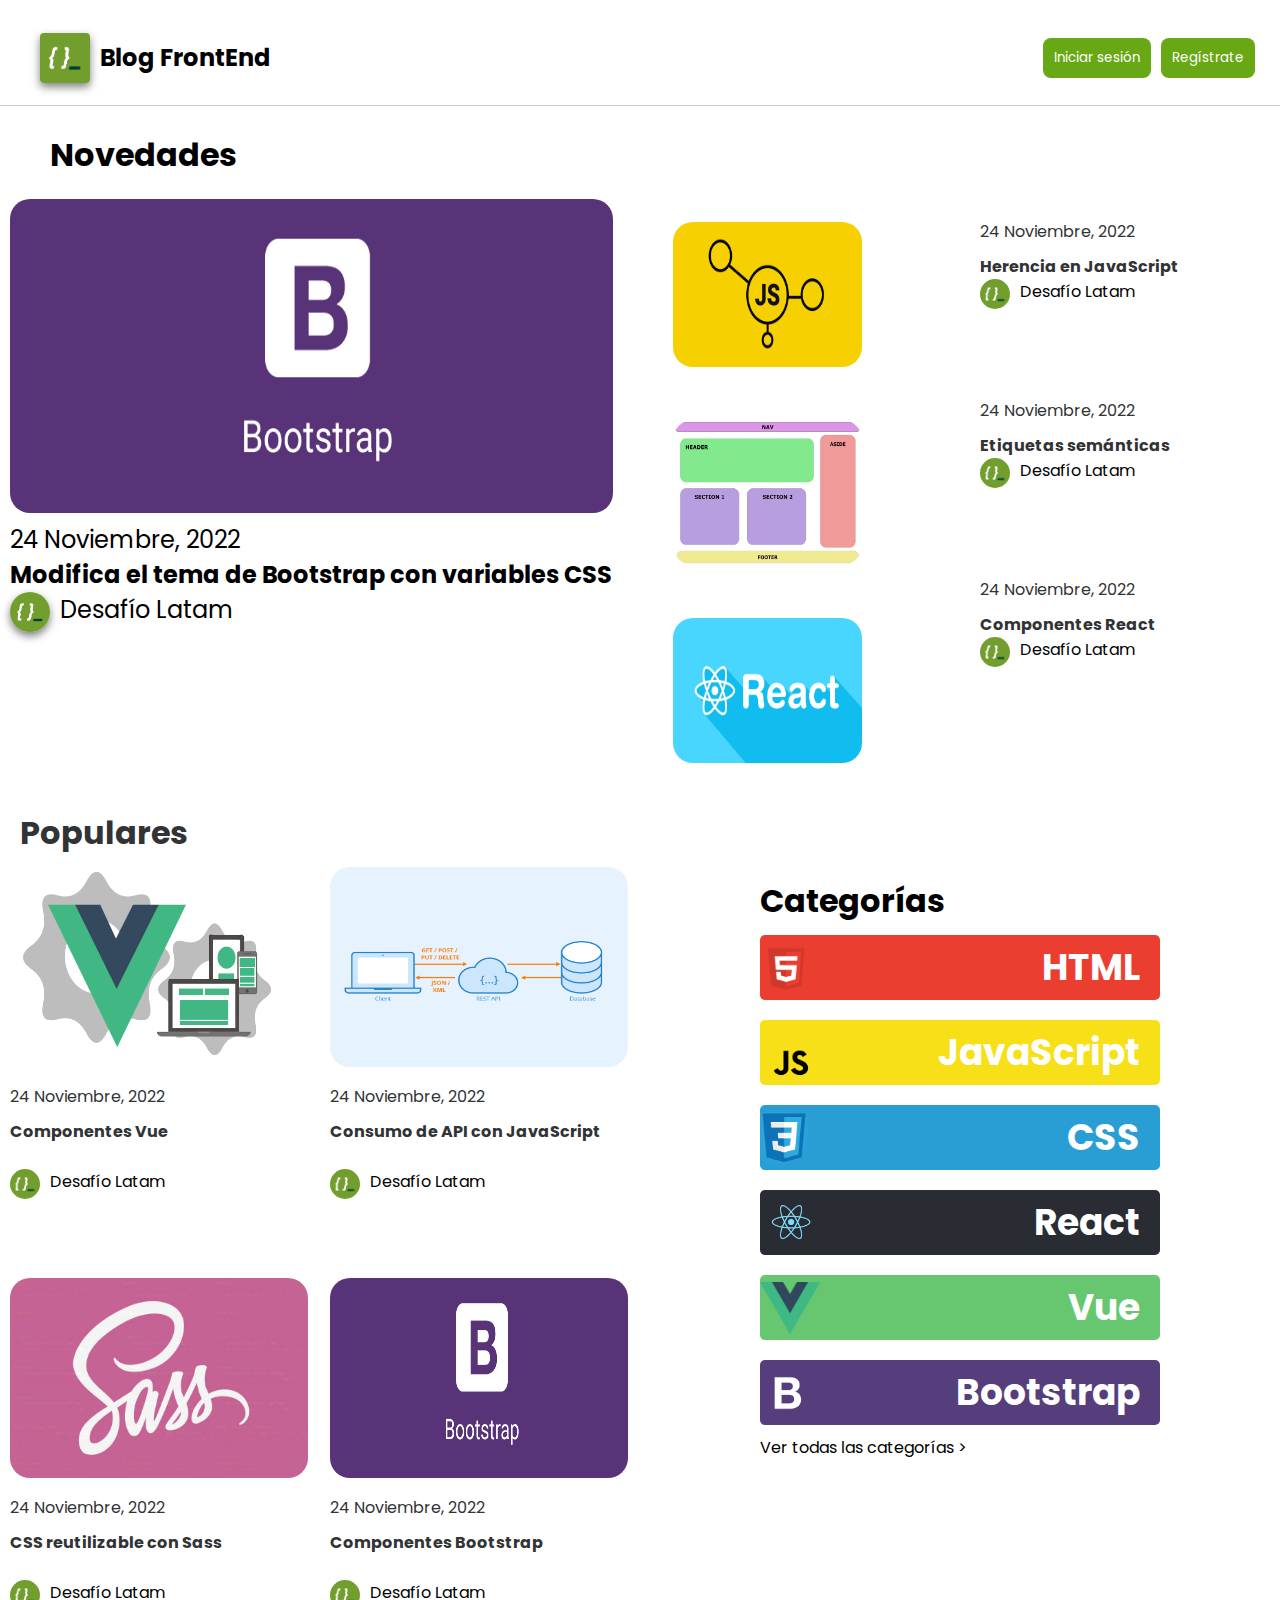
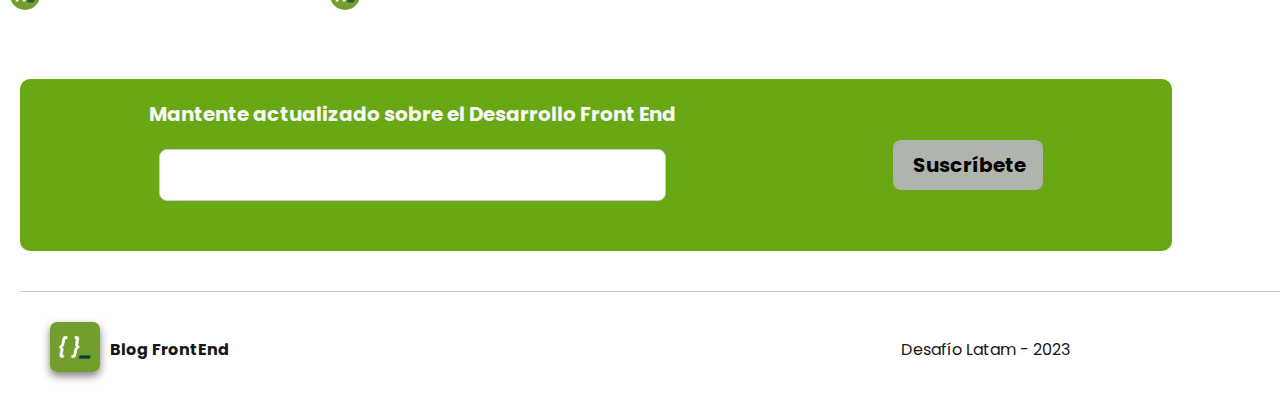
<file: index.html>
<!DOCTYPE html>
<html lang="es">
    <head>
        <meta charset="UTF-8"/>
        <meta http-equiv="X-UA-Compatible" content="IE=edge"/>
        <meta name="viewport" content="width=device-width, initial-scale=1.0"/>
        <title>DesafioBEM</title>
        <link rel="preconnect" href="https://fonts.googleapis.com"/>
        <link
            rel="preconnect"
            href="https://fonts.gstatic.com"
            crossorigin="crossorigin"/>
        <link
            href="https://fonts.googleapis.com/css2?family=Poppins:wght@400;500;700&display=swap"
            rel="stylesheet"/>
        <link rel="stylesheet" href="./assets/css/style.css"/>
    </head>
    <body>
        <div class="container">
            <header class="header">
                <div class="header__left">
                    <img class="header__logo" src="./assets/image/logos/adl.png" alt="Logo">
                    <h2 class="header__title">Blog FrontEnd</h2>
                </div>
                <div class="header__right">
                    <button class="header__login-button"> <a href="./login.html" class="link">Iniciar sesión</a></button>
                    <button class="header__signup-button"><a href="./form.html" class="link">Regístrate</a></button>
                </div>
            </header>
            <br>
            <h1 class="subtitle">Novedades</h1>
            <div class="layout">
                <div class="layout__column layout__column--50">
                    <div class="figure">
                        <img
                            class="figure__image-boot"
                            src="./assets/image/posts/bootstrap.png"
                            alt="Bootstrap Image">
                        <p class="figure__description">24 Noviembre, 2022</p>
                        <h4 class="figure__title"><a href="./blog.html" class="link">Modifica el tema de Bootstrap con variables CSS</a></h4>
                     
                        <div class="figure__tags">
                            <img class="figure__tags-logo" src="./assets/image/logos/adl.png" alt="Logo">
                            <p class="figure__tag">Desafío Latam</p>
                        </div>
                    </div>
                </div>
                <div class="layout__column layout__column--25">
                    <img
                        class="layout__column-img"
                        src="./assets/image/posts/Herencia-JS.png"
                        alt="Herencia Js">
                    <img
                        class="layout__column-img"
                        src="./assets/image/posts/Etiquetas-semánticas-HTML.png"
                        alt="Etiquetas semanticas">
                    <img
                        class="layout__column-img"
                        src="./assets/image/posts/reactComponents.png"
                        alt="Reac components">
                </div>
                <div class="layout__column layout__column--25">
                    <div class="card">
                        <p class="card__description">24 Noviembre, 2022</p>
                        <h4 class="card__title">Herencia en JavaScript</h4>
                        
                        <div class="card__tags">
                            <img class="card__tags-logo" src="./assets/image/logos/adl.png" alt="Logo">
                            <p class="card__tag">Desafío Latam</p>
                        </div>
                    </div>

                    <div class="card">
                        <p class="card__description">24 Noviembre, 2022</p>
                        <h4 class="card__title">Etiquetas semánticas</h4>
                        
                        <div class="card__tags">
                            <img class="card__tags-logo" src="./assets/image/logos/adl.png" alt="Logo">
                            <p class="card__tag">Desafío Latam</p>
                        </div>
                    </div>

                    <div class="card">
                        <p class="card__description">24 Noviembre, 2022</p>
                        <h4 class="card__title">Componentes React</h4>
                      
                        <div class="card__tags">
                            <img class="card__tags-logo" src="./assets/image/logos/adl.png" alt="Logo">
                            <p class="card__tag">Desafío Latam</p>
                        </div>
                    </div>
                </div>
            </div>

            <main class="main">

                <h1 class="main__subtitle">Populares</h1>
                <div class="card">
                    <img
                        class="card__image"
                        src="./assets/image/posts/vue-components.png"
                        alt="vue Image">
                    <p class="card__description">24 Noviembre, 2022</p>
                    <h4 class="card__title">Componentes Vue</h4>
                    <br>
                    <div class="card__tags">
                        <img class="card__tags-logo" src="./assets/image/logos/adl.png" alt="Logo">
                        <p class="card__tag">Desafío Latam</p>
                    </div>
                </div>
                <div class="card">
                    <img class="card__image" src="./assets/image/posts/api-js.png" alt="ApiImage">
                    <p class="card__description">24 Noviembre, 2022</p>
                    <h4 class="card__title">Consumo de API con JavaScript</h4>
                    <br>
                    <div class="card__tags">
                        <img class="card__tags-logo" src="./assets/image/logos/adl.png" alt="Logo">
                        <p class="card__tag">Desafío Latam</p>

                    </div>
                </div>
                <div class="card">
                    <img class="card__image" src="./assets/image/posts/sass.jpg" alt="Sass Image">
                    <p class="card__description">24 Noviembre, 2022</p>
                    <h4 class="card__title">CSS reutilizable con Sass</h4>
                    <br>
                    <div class="card__tags">
                        <img class="card__tags-logo" src="./assets/image/logos/adl.png" alt="Logo">
                        <p class="card__tag">Desafío Latam</p>
                    </div>
                </div>
                <div class="card">
                    <img
                        class="card__image"
                        src="./assets/image/posts/bootstrap.png"
                        alt="Bootstrap Image">
                    <p class="card__description">24 Noviembre, 2022</p>
                    <h4 class="card__title">Componentes Bootstrap</h4>
                    <br>
                    <div class="card__tags">
                        <img class="card__tags-logo" src="./assets/image/logos/adl.png" alt="Logo">
                        <p class="card__tag">Desafío Latam</p>

                    </div>
                </div>
            </main>

            <aside class="widget">
                <h1 class="widget__subtitle">Categorías</h1>
                <div class="widget__box widget__box--html">
                    <img class="widget__box-img" src="./assets/image/logos/html.png" alt="HTML">
                    <h3 class="widget__box-title">HTML</h3>
                </div>
                <div class="widget__box widget__box--js">
                    <img class="widget__box-img" src="./assets/image/logos/js.png" alt="JavaScript">
                    <h3 class="widget__box-title">JavaScript</h3>
                </div>
                <div class="widget__box widget__box--css">
                    <img class="widget__box-img" src="./assets/image/logos/css.png" alt="CSS">
                    <h3 class="widget__box-title">CSS</h3>
                </div>
                <div class="widget__box widget__box--react">
                    <img class="widget__box-img" src="./assets/image/logos/react.png" alt="React">
                    <h3 class="widget__box-title">React</h3>
                </div>
                <div class="widget__box widget__box--vue">
                    <img class="widget__box-img" src="./assets/image/logos/vue.png" alt="Vue">
                    <h3 class="widget__box-title">Vue</h3>
                </div>
                <div class="widget__box widget__box--bootstrap">
                    <img class="widget__box-img"src="./assets/image/logos/bootstrap-logo.png" alt="Bootstrap">
                    <h3 class="widget__box-title">Bootstrap</h3>
                </div>
                <p class="widget__paragraphe">Ver todas las categorías ></p>
            </aside>

            <section class="subscription">
                <div class="subscription__content">
                    <h2 class="subscription__title">Mantente actualizado sobre el Desarrollo Front End</h2>
                    <div class="subscription__form-group">
                        <input type="email" id="email" class="subscription__input" placeholder="">
                    </div>
                </div>
                <button class="subscription__button"><b>Suscríbete </b></button>
            </section>

            <footer class="footer">
                <img class="footer__logo" src="./assets/image/logos/adl.png" alt="Logo">
                <h4 class="footer__title">Blog FrontEnd</h4>
                <p class="footer__rights">Desafío Latam - 2023</p>
            </footer>
        </div>
    </body>

</html>
</file>
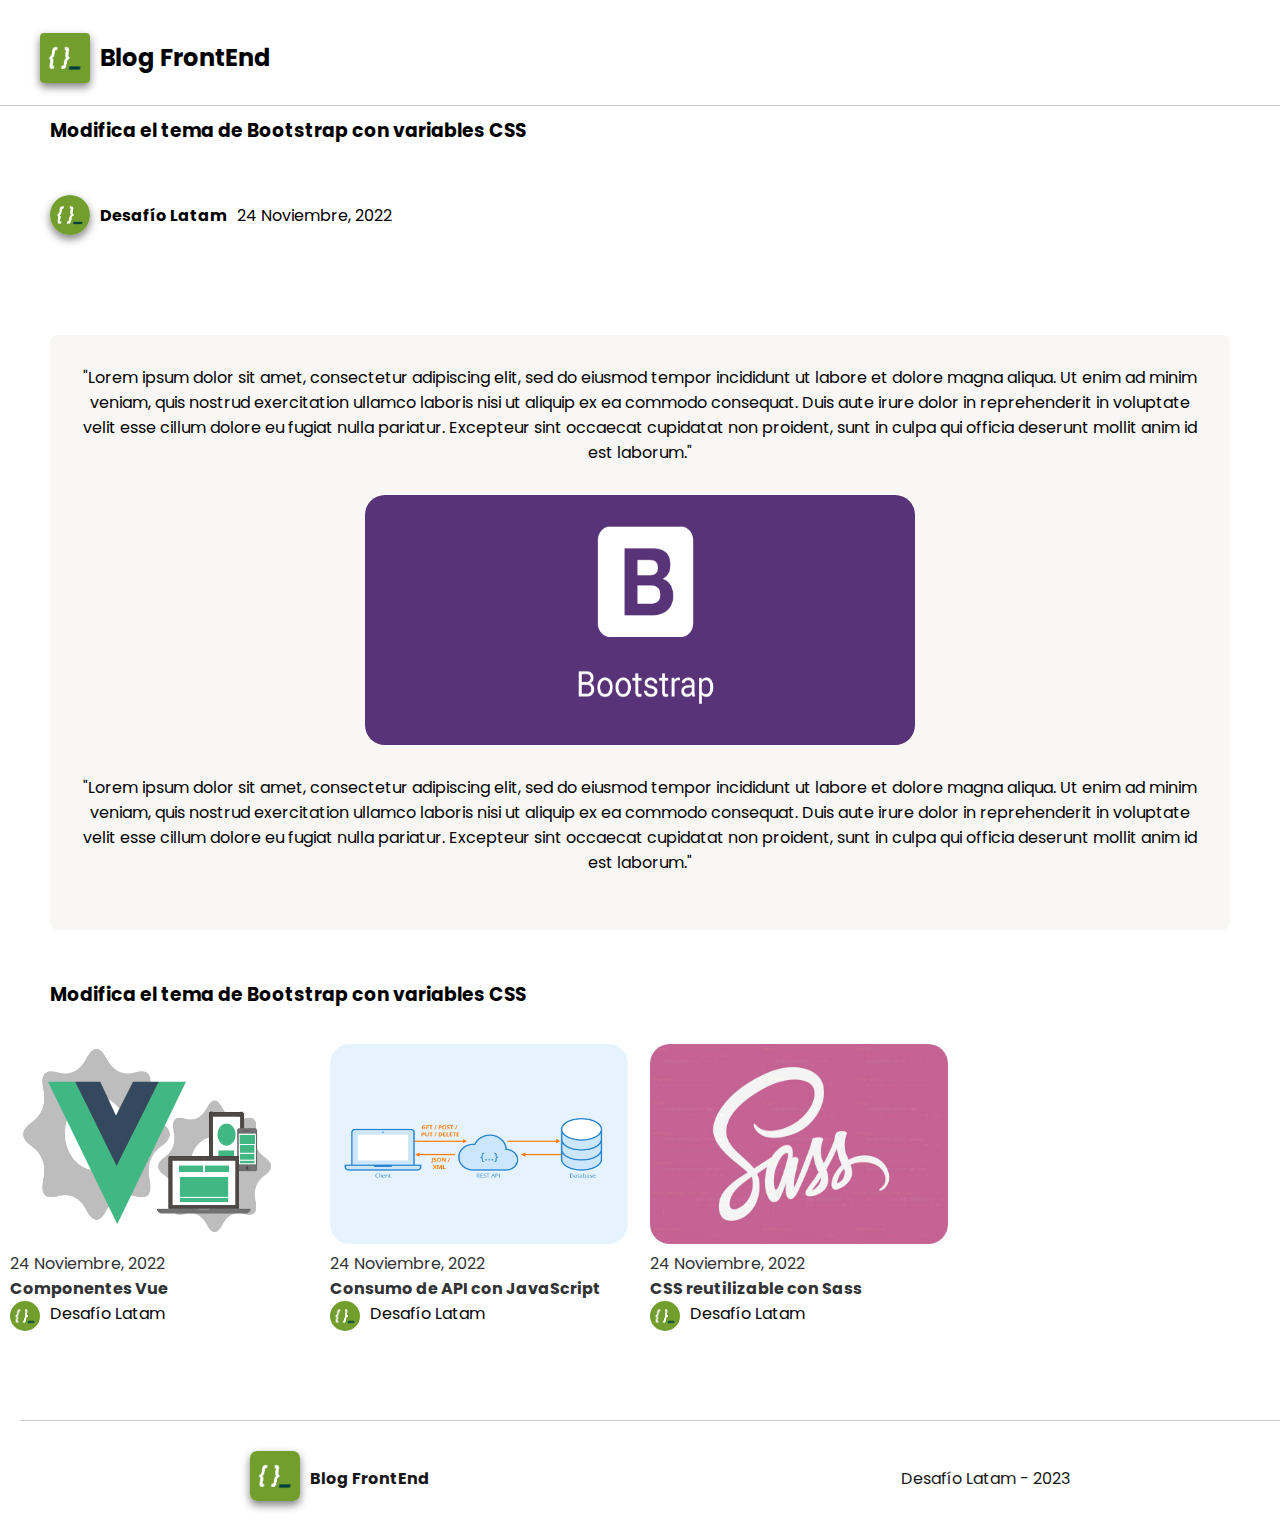
<file: blog.html>
<!DOCTYPE html>
<html lang="en">
<head>
    <meta charset="UTF-8">
    <meta name="viewport" content="width=device-width, initial-scale=1.0">
    <link rel="preconnect" href="https://fonts.googleapis.com"/>
        <link
            rel="preconnect"
            href="https://fonts.gstatic.com"
            crossorigin="crossorigin"/>
        <link
            href="https://fonts.googleapis.com/css2?family=Poppins:wght@400;500;700&display=swap"
            rel="stylesheet"/>
    <link rel="stylesheet" href="./assets/css/style.css">
    <title>Blog</title>
</head>
<body>
    <div class="container">
        <header class="header">
            <div class="header__left">
                <img class="header__logo" src="./assets/image/logos/adl.png" alt="Logo">
                <h2 class="header__title"><a href="./index.html" class="link">Blog FrontEnd</h2></a>
            </div>
        </header>
        
        <main class="main-content">
            <h3 class="main-content__subtitle">Modifica el tema de Bootstrap con variables CSS</h3>
            <div class="main-content__brand"> 
                <img class="main-content__brand-logo" src="./assets/image/logos/adl.png" alt="Logo">
                <h4 class="main-content__brand-company">Desafío Latam</h4>
                <p class="main-content__brand-date">24 Noviembre, 2022</p>
            </div>
            <div class="main-content__figure">
                <p class="main-content__figure-text">"Lorem ipsum dolor sit amet, consectetur adipiscing elit, sed do eiusmod tempor incididunt ut labore et dolore magna aliqua. 
                    Ut enim ad minim veniam, quis nostrud exercitation ullamco laboris nisi ut aliquip ex ea commodo consequat. 
                    Duis aute irure dolor in reprehenderit in voluptate velit esse cillum dolore eu fugiat nulla pariatur. 
                    Excepteur sint occaecat cupidatat non proident, sunt in culpa qui officia deserunt mollit anim id est laborum."</p>
                <img class="main-content__figure-img" src="./assets/image/posts/bootstrap.png" alt="Bootstrap Image">
                <p class="main-content__figure-text">"Lorem ipsum dolor sit amet, consectetur adipiscing elit, sed do eiusmod tempor incididunt ut labore et dolore magna aliqua. 
                    Ut enim ad minim veniam, quis nostrud exercitation ullamco laboris nisi ut aliquip ex ea commodo consequat. 
                    Duis aute irure dolor in reprehenderit in voluptate velit esse cillum dolore eu fugiat nulla pariatur. 
                    Excepteur sint occaecat cupidatat non proident, sunt in culpa qui officia deserunt mollit anim id est laborum."</p>
                <br>
            </div>
            <h3 class="subtitle">Modifica el tema de Bootstrap con variables CSS</h3>
            <br>
            <div class="cards">  
                
                <div class="card">
                    <img class="card__image" src="./assets/image/posts/vue-components.png" alt="vue Image">
                    <p class="card__date">24 Noviembre, 2022</p>
                    <h4 class="card__title">Componentes Vue</h4>
                    <div class="card__tags">
                        <img class="card__tags-logo" src="./assets/image/logos/adl.png" alt="Logo">
                        <p class="card__tag">Desafío Latam</p>
                    </div>
                </div>
                <div class="card">
                    <img class="card__image" src="./assets/image/posts/api-js.png" alt="Api Image">
                    <p class="card__date">24 Noviembre, 2022</p>
                    <h4 class="card__title">Consumo de API con JavaScript</h4>
                    <div class="card__tags">
                    <img class="card__tags-logo" src="./assets/image/logos/adl.png" alt="Logo">
                    <p class="card__tag">Desafío Latam</p>
                    </div>
                </div>
                <div class="card">
                    <img class="card__image" src="./assets/image/posts/sass.jpg" alt="Sass Image">
                    <p class="card__date">24 Noviembre, 2022</p>
                    <h4 class="card__title">CSS reutilizable con Sass</h4>
                    <div class="card__tags">
                        <img class="card__tags-logo" src="./assets/image/logos/adl.png" alt="Logo">
                        <p class="card__tag">Desafío Latam</p>
                    </div>
                </div>
            </div>
        </main>
        

        <footer class="footer">
            <div class="footer__brand"> 
            <img class="footer__logo" src="./assets/image/logos/adl.png" alt="Logo">
            <h4 class="footer__title">Blog FrontEnd</h4>
            <p class="footer__rights">Desafío Latam - 2023</p>
            </div>
        </footer>
    </div>
</body>
</html>
</file>
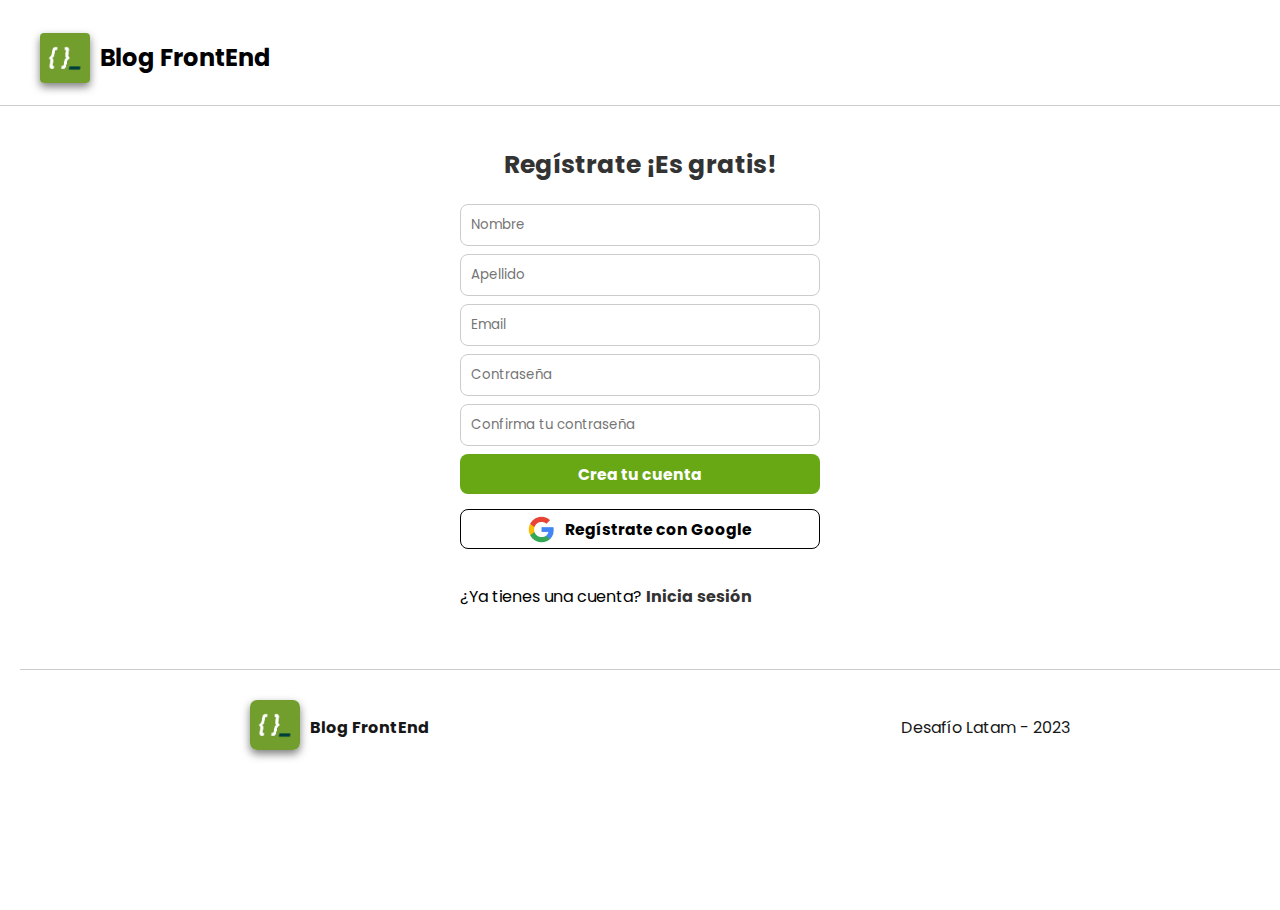
<file: form.html>
<!DOCTYPE html>
<html lang="en">
<head>
    <meta charset="UTF-8">
    <meta name="viewport" content="width=device-width, initial-scale=1.0">
    <link rel="preconnect" href="https://fonts.googleapis.com"/>
        <link
            rel="preconnect"
            href="https://fonts.gstatic.com"
            crossorigin="crossorigin"/>
        <link
            href="https://fonts.googleapis.com/css2?family=Poppins:wght@400;500;700&display=swap"
            rel="stylesheet"/>
    <link rel="stylesheet" href="./assets/css/style.css">
    <title>Formulario de Registro</title>
</head>
<body>
    <div class="container">
        <header class="header">
            <div class="header__left">
                <img class="header__logo" src="./assets/image/logos/adl.png" alt="Logo">
                <h2 class="header__title"><a href="./index.html" class="link">Blog FrontEnd</h2></a>
            </div>
        </header>
        
        <form action="login.html" class="form">
            <div class="form-container">
                <h3 class="form-container__title">Regístrate ¡Es gratis!</h3>
                <form class="form">
                    <div class="form__group">
                        <input type="text" id="nombre" class="form__input" placeholder="Nombre"required>
                    </div>
                    <div class="form__group">
                        <input type="text" id="apellido" class="form__input" placeholder="Apellido"required>
                    </div>
                    <div class="form__group">
                        <input type="email" id="email" class="form__input" placeholder="Email"required>
                    </div>
                    <div class="form__group">
                        <input type="password" id="password" class="form__input" placeholder="Contraseña"required>
                    </div>
                    <div class="form__group">
                        <input type="password" id="confirm-password" class="form__input" placeholder="Confirma tu contraseña"required>
                    </div>
                    <div class="form__actions">
                        <button type="submit" class="form__button"><h3>Crea tu cuenta </h3></button>
                        <button type="button" class="form__button form__button--google">
                            <img src="./assets/image/logos/Google400x400.jpg" alt="Google Icon" class="form__button-icon"><h3> Regístrate con Google</h3>
                        </button>
                    </div>
                </form>
                <p class="form-container__link">
                    ¿Ya tienes una cuenta? <a href="login.html"> <b> Inicia sesión</b></a>
                </p>
            </div>
        </form>

        <footer class="footer">
            <div class="footer__brand"> 
            <img class="footer__logo" src="./assets/image/logos/adl.png" alt="Logo">
            <h4 class="footer__title">Blog FrontEnd</h4>
            <p class="footer__rights">Desafío Latam - 2023</p>
            </div>
        </footer>
    </div>
</body>
</html>
</file>
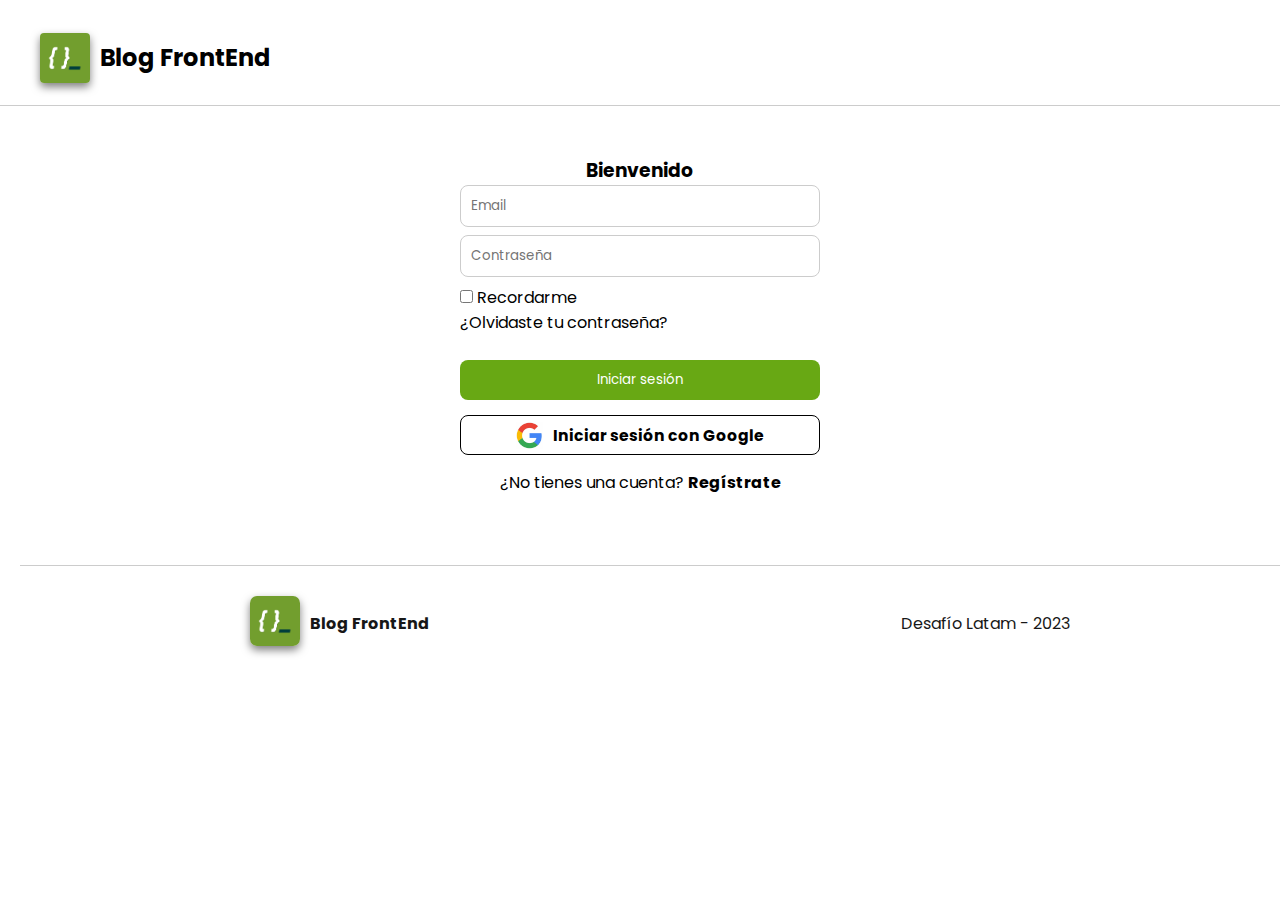
<file: login.html>
<!DOCTYPE html>
<html lang="en">
<head>
    <meta charset="UTF-8">
    <meta name="viewport" content="width=device-width, initial-scale=1.0">
    <link rel="preconnect" href="https://fonts.googleapis.com"/>
        <link
            rel="preconnect"
            href="https://fonts.gstatic.com"
            crossorigin="crossorigin"/>
        <link
            href="https://fonts.googleapis.com/css2?family=Poppins:wght@400;500;700&display=swap"
            rel="stylesheet"/>
    <link rel="stylesheet" href="./assets/css/style.css">
    <title>Login</title>
</head>
<body>
    <div class="container">
        <header class="header">
            <div class="header__left">
                <img class="header__logo" src="./assets/image/logos/adl.png" alt="Logo">
                <h2 class="header__title"><a href="./index.html" class="link">Blog FrontEnd</h2></a>
            </div>
        </header>
        


          <form action="index.html"  class="form">
            <div class="form__container">
                <h3 class="form__title">Bienvenido</h3>
                <div class="form__group">
                    <input type="email" id="email" class="form__input" placeholder="Email" required>
                </div>
                <div class="form__group">
                    <input type="password" id="password" class="form__input" placeholder="Contraseña" required>
                </div>
                <div class="form__group">
                    <input type="checkbox" id="cbox1" class="form__checkbox" value="checkbox" /> Recordarme
                    <p class="form__forgot-password">¿Olvidaste tu contraseña?</p>
                </div>
                <br>
                <div class="form__actions">
                    <button type="submit" class="form__button">
                        Iniciar sesión
                    </button>
                    <button type="button" class="form__button form__button--google">
                        <img src="./assets/image/logos/Google400x400.jpg" alt="Google Icon" class="form__button-icon">
                        <h3 class="form__button-text">Iniciar sesión con Google</h3>
                    </button>
                </div>
                <p class="form__link">
                    ¿No tienes una cuenta? <a href="./form.html" class="link"><b>Regístrate</b></a>
                </p>
            </div>
        </form>
        

        <footer class="footer">
            <div class="footer__brand"> 
            <img class="footer__logo" src="./assets/image/logos/adl.png" alt="Logo">
            <h4 class="footer__title">Blog FrontEnd</h4>
            <p class="footer__rights">Desafío Latam - 2023</p>
            </div>
        </footer>
    </div>
</body>
</html>
</file>
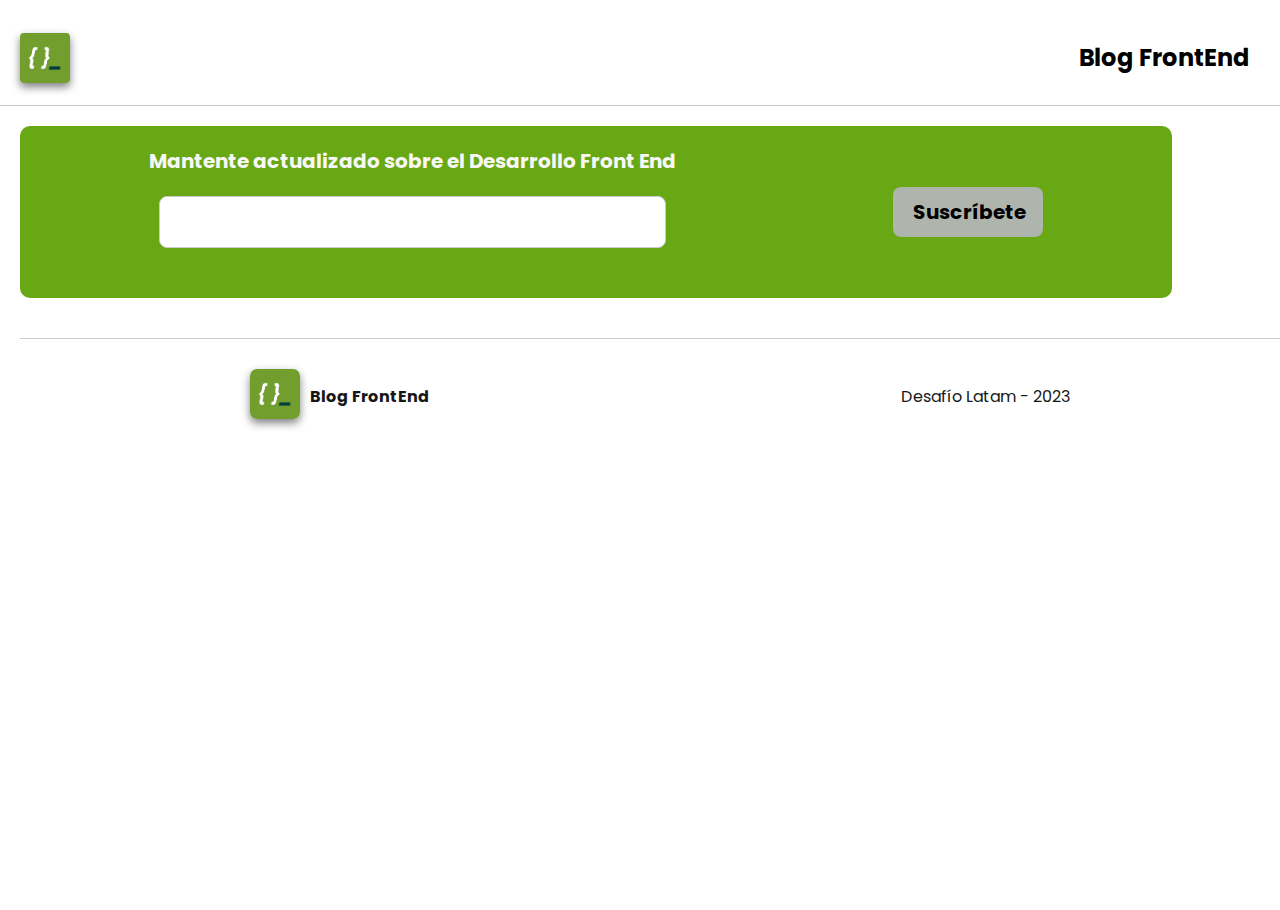
<file: registro.html>
<!DOCTYPE html>
<html lang="en">
<head>
    <meta charset="UTF-8">
    <meta name="viewport" content="width=device-width, initial-scale=1.0">
    <link rel="preconnect" href="https://fonts.googleapis.com"/>
        <link
            rel="preconnect"
            href="https://fonts.gstatic.com"
            crossorigin="crossorigin"/>
        <link
            href="https://fonts.googleapis.com/css2?family=Poppins:wght@400;500;700&display=swap"
            rel="stylesheet"/>
    <link rel="stylesheet" href="./assets/css/style.css">
    <title>EjercicioSass</title>
</head>
<body>
    <div class="container">
        <header class="header">
            <img class="header__logo" src="./assets/image/logos/adl.png" alt="Logo">
            <h2 class="header__title">Blog FrontEnd</h2>
        </header>
        <!--creacion de registro-->
        <section class="subscription">
            <div class="subscription__content">
                <h2 class="subscription__title">Mantente actualizado sobre el Desarrollo Front End</h2>
                <div class="subscription__form-group">
                    <input type="email" id="email" class="subscription__input" placeholder="">
                </div>
            </div>
            <button class="subscription__button"><b>Suscríbete </b></button>
        </section>
        
        
        
        <!-- footer !-->
        <footer class="footer">
            <div class="footer__brand"> 
            <img class="footer__logo" src="./assets/image/logos/adl.png" alt="Logo">
            <h4 class="footer__title">Blog FrontEnd</h4>
            <p class="footer__rights">Desafío Latam - 2023</p>
            </div>
        </footer>
    </div>
</body>
</html>
</file>
<file: assets/css/style.css>
body {
  font-family: Popins, sans-serif;
}

.header {
  display: flex;
  align-items: center;
  justify-content: space-between;
  padding: 20px;
  border-bottom: 1px solid #ccc;
  gap: 10px;
}
.header__left {
  display: flex;
  align-items: center;
  margin-inline: 20px;
}
.header__logo {
  height: 50px;
  width: auto;
  border-radius: 4px;
  box-shadow: 0 4px 8px rgba(0, 0, 0, 0.5);
}
.header__title {
  font-size: 24px;
  margin: 10px;
}
.header__right {
  display: flex;
  align-items: center;
}
.header__login-button, .header__signup-button {
  display: flex;
  align-items: center;
  text-align: center;
  background-color: #68a814;
  color: white;
  border: 1px solid rgba(0, 0, 0, 0);
  border-radius: 8px;
  margin: 5px;
  cursor: pointer;
  height: 40px;
  padding: 10px;
  width: auto;
}

.footer {
  position: relative;
  float: left;
  width: 100%;
  margin: 20px;
  padding: 30px;
  border-top: 1px solid #ccc;
  color: #171717;
}
.footer__brand {
  padding-left: 200px;
}
.footer__logo {
  width: 50px;
  position: relative;
  float: left;
  margin-right: 10px;
  border-radius: 7px;
  box-shadow: 0 4px 8px rgba(0, 0, 0, 0.5);
}
.footer__title {
  position: relative;
  float: left;
  margin-top: 15px;
}
.footer__rights {
  position: relative;
  float: right;
  margin-top: 15px;
  padding-right: 200px;
}

/* Main */
.main {
  position: relative;
  width: 700px;
  margin-top: 20px;
}

.main__subtitle {
  margin-left: 20px;
  color: #313335;
}

.main-content {
  display: flex;
  flex-direction: column;
  width: 100%;
  margin-top: 10px;
}

.main-content__subtitle,
.subtitle {
  margin-left: 50px;
}

.main-content__figure {
  display: flex;
  flex-direction: column;
  align-items: center;
  text-align: center;
  background-color: #f8f7f5;
  margin: 50px;
  padding: 30px;
  border-radius: 8px;
}

.main-content__figure-img {
  border-radius: 20px;
  margin: 30px;
  width: 550px;
  height: 250px;
}

.main-content__brand {
  display: flex;
  align-items: center;
  justify-content: left;
  margin: 50px;
  gap: 10px;
}

.main-content__brand-logo {
  width: 40px;
  height: 40px;
  position: relative;
  float: left;
  box-shadow: 0 4px 8px rgba(0, 0, 0, 0.5);
  border-radius: 50%;
}

.cars {
  align-items: center;
}

.card {
  float: left;
  width: 300px;
  text-align: left;
  margin: 10px;
  color: #313335;
}

.card__image {
  width: 298px;
  height: 200px;
  border-radius: 20px;
}

.card__title {
  font-weight: bold;
}

.card__description {
  text-align: justify;
  margin: 10px auto;
}

.card__tags {
  width: 298px;
  height: 89px;
  color: #000000;
  border-radius: 10px;
}

.card__tags-logo {
  width: 30px;
  height: 30px;
  position: relative;
  float: left;
  margin-right: 10px;
  border-radius: 50%;
}

form {
  display: flex;
  flex-direction: column;
  align-items: center;
}

.form-container {
  width: 100%;
  max-width: 400px;
  margin: 20px;
  padding: 20px;
  border-radius: 8px;
}
.form-container__title {
  margin-bottom: 20px;
  font-size: 25px;
  color: #333;
  text-align: center;
}
.form-container__link {
  margin-top: 20px;
}
.form-container__link a {
  color: #333;
  text-decoration: none;
}

.form__container {
  width: 100%;
  max-width: 400px;
  margin: 30px;
  padding: 20px;
  border-radius: 8px;
  text-align: center;
}
.form__group {
  height: 40px;
  margin-bottom: 10px;
  text-align: left;
}
.form__input {
  width: 100%;
  padding: 10px;
  color: #747373;
  border: 1px solid #ccc;
  border-radius: 8px;
  box-sizing: border-box;
}
.form__actions {
  display: flex;
  flex-direction: column;
  align-items: center;
}
.form__button {
  width: 100%;
  padding: 10px;
  margin-bottom: 15px;
  background-color: #68a814;
  color: white;
  border: 1px solid rgba(0, 0, 0, 0);
  border-radius: 8px;
  cursor: pointer;
  box-sizing: border-box;
  display: flex;
  align-items: center;
  justify-content: center;
  gap: 10px;
  text-align: center;
  height: 40px;
}
.form__button--google {
  background-color: white;
  color: #000000;
  border: 1px solid;
}
.form__button .form__button-icon {
  width: 27px;
  height: auto;
}

.subscription {
  width: 90%;
  display: flex;
  flex-direction: row;
  justify-content: space-around;
  align-items: center;
  text-align: center;
  margin: 20px;
  padding: 20px;
  border-radius: 10px;
  background-color: #68a814;
}
.subscription__content {
  margin-bottom: 10px;
}
.subscription__title {
  font-size: 20px;
  margin-bottom: 10px;
  color: #f8f7f5;
}
.subscription__form-group {
  margin-bottom: 10px;
  padding: 10px 10px;
}
.subscription__input {
  width: 100%;
  padding: 10px;
  font-size: 20px;
  border: 1px solid #ccc;
  border-radius: 8px;
}
.subscription__button {
  display: inline-block;
  width: 150px;
  padding: 10px 20px;
  font-size: 20px;
  background-color: #afb4ad;
  border: none;
  border-radius: 8px;
  cursor: pointer;
  text-align: center;
  text-decoration: none;
}

.layout {
  display: flex;
  max-width: 1280px;
  height: 600px;
  margin: 10px auto;
  border-width: 0 0 3px 0 solid #CCCCCC;
}

.layout__column {
  padding: 10px;
  box-sizing: border-box;
}

.layout__column--50 {
  flex: 0 0 50%;
  text-align: left;
}

.figure {
  width: 603px;
  height: 500px;
  font-size: 24px;
}

.figure__image-boot {
  width: 603px;
  height: 314px;
  top: 226px;
  left: 105px;
  border-radius: 20px;
}

.figure_tags {
  margin-right: 10px;
}

.figure__tags-logo {
  width: 40px;
  height: 40px;
  position: relative;
  float: left;
  margin-right: 10px;
  border-radius: 50%;
  box-shadow: 0 4px 8px rgba(0, 0, 0, 0.5);
}

.layout__column--25 {
  flex: 0 0 25%;
  width: 320px;
}

.layout__column-img {
  width: 189px;
  height: 145px;
  margin: 23px;
  border-radius: 20px;
}

.subtitle .main__subtitle .widget__subtitle {
  font-size: 28px;
}

.widget {
  display: flex;
  flex-direction: column;
  margin: 20px auto;
  width: 400px;
}

.widget__box {
  display: flex;
  align-items: center;
  justify-content: space-between;
  margin: 10px auto;
  width: 100%;
  height: 65px;
  border-radius: 5px;
}

.widget__box-img {
  height: 80%;
  position: relative;
  float: left;
}

.widget__box-title {
  font-size: 36px;
  margin-right: 20px;
  color: #fff;
  font-weight: bold;
}

.widget__box--html {
  background-color: #E93E30;
}

.widget__box--css {
  background-color: #299ED5;
}

.widget__box--js {
  background-color: #F7E018;
}

.widget__box--react {
  background-color: #292C33;
}

.widget__box--vue {
  background-color: #67C770;
}

.widget__box--bootstrap {
  background-color: #563D7C;
}

* {
  margin: 0;
  padding: 0;
  box-sizing: border-box;
  font-family: "Poppins", sans-serif;
}

.container {
  max-width: 1280px;
  margin: 10px auto;
}

html, body {
  margin: 0;
  padding: 0;
  width: 100%;
  height: 100%;
}

.link {
  color: inherit;
  text-decoration: none;
}
.link:hover {
  color: inherit;
  text-decoration: underline;
}
.link:visited {
  color: inherit;
}

/*# sourceMappingURL=style.css.map */
</file>
